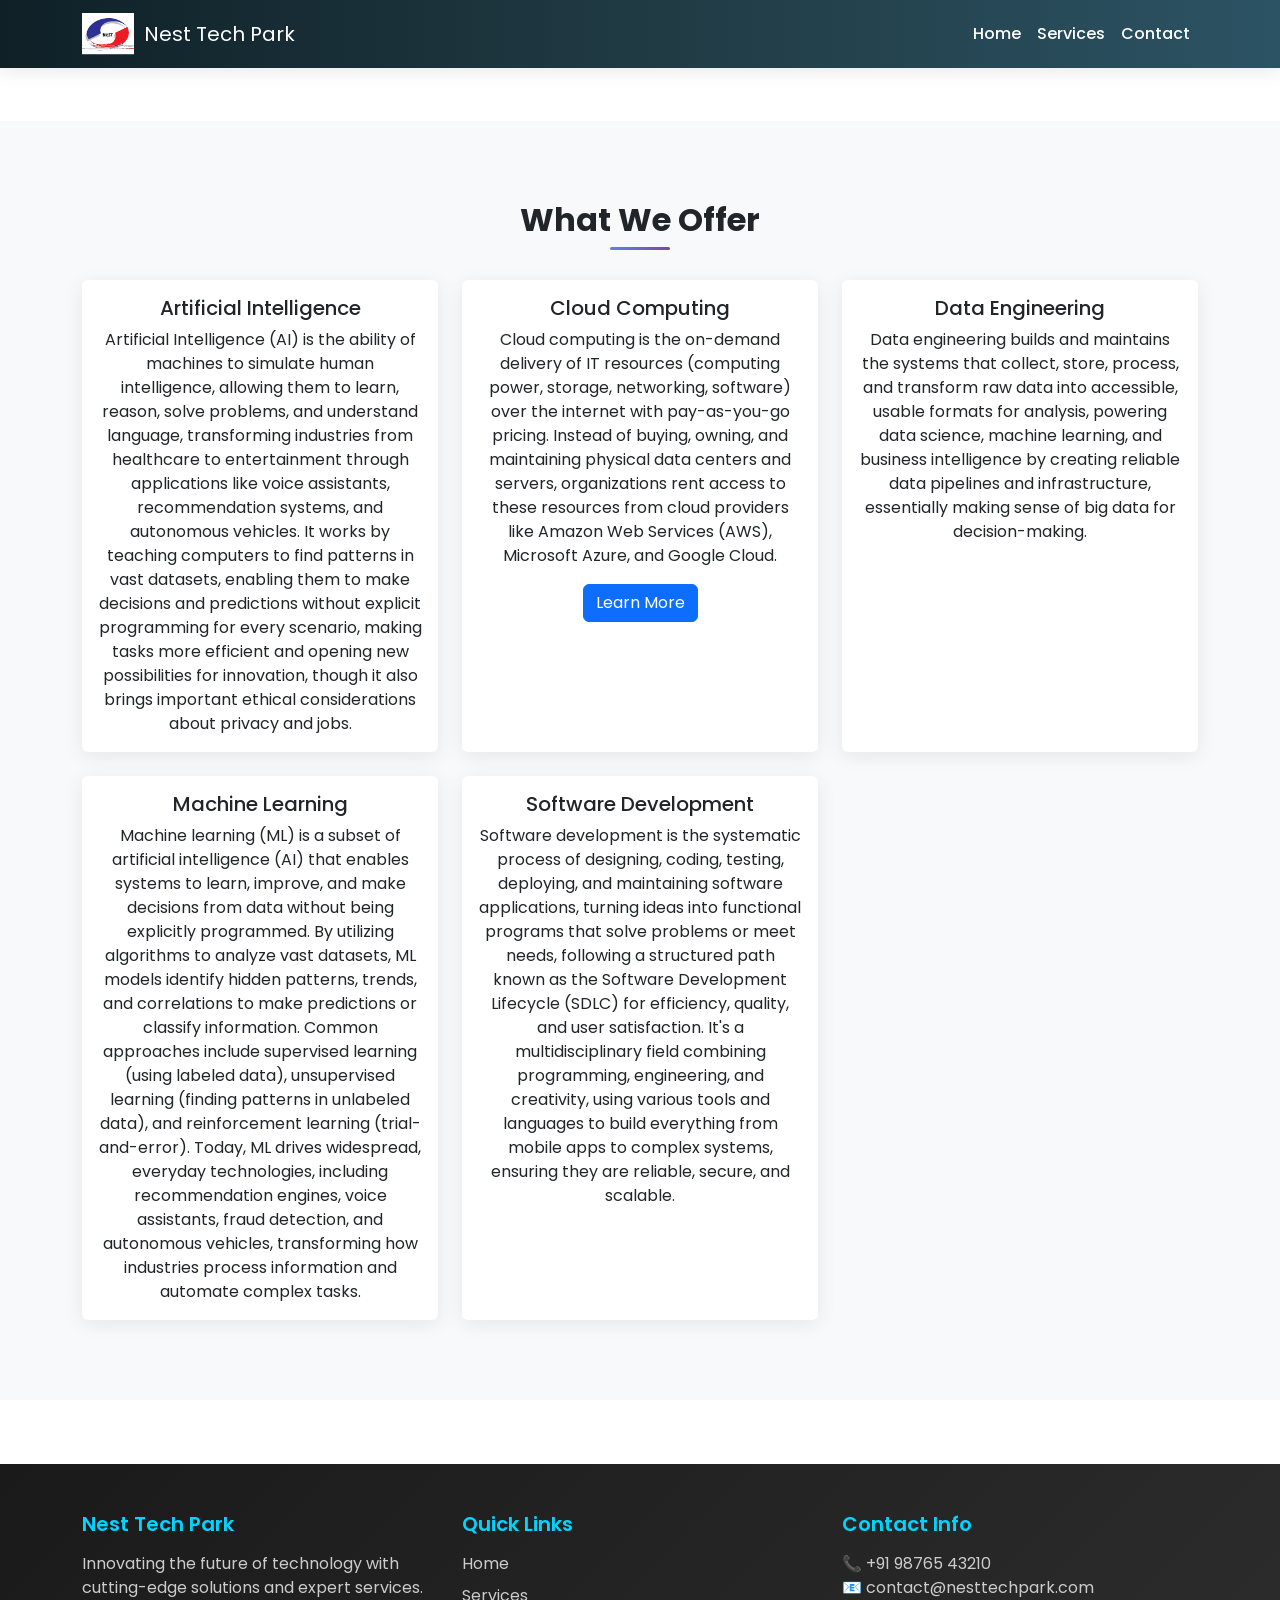
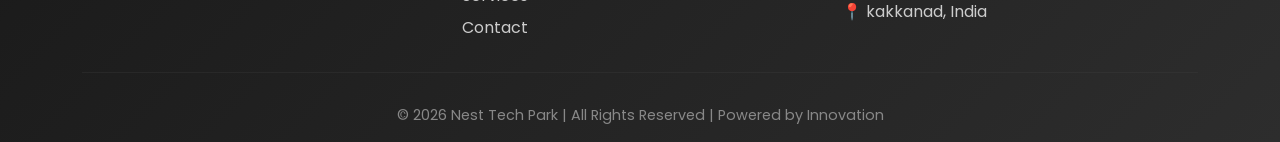
<file: index (2).html>
<!DOCTYPE html>
<html lang="en">
<head>
    <meta charset="UTF-8">
    <title>Services - Nest Tech Park</title>
    <meta name="viewport" content="width=device-width, initial-scale=1">

    <!-- Bootstrap -->
    <link href="https://cdn.jsdelivr.net/npm/bootstrap@5.3.2/dist/css/bootstrap.min.css" rel="stylesheet">

    <!-- Google Fonts -->
    <link href="https://fonts.googleapis.com/css2?family=Poppins:wght@300;400;600;700&display=swap" rel="stylesheet">

    <style>
        body {
            font-family: 'Poppins', sans-serif;
            scroll-behavior: smooth;
        }

        /* Navbar */
        .navbar {
            background: linear-gradient(90deg, #0f2027, #203a43, #2c5364);
            backdrop-filter: blur(10px);
            box-shadow: 0 2px 20px rgba(0,0,0,0.1);
        }

        .navbar-brand img {
            height: 42px;
            margin-right: 10px;
        }

        .nav-link {
            color: #fff !important;
            font-weight: 500;
            transition: color 0.3s;
        }

        .nav-link:hover {
            color: #00d4ff !important;
        }

        /* Sections */
        .section {
            padding: 80px 0;
        }

        .section-title {
            font-weight: 700;
            margin-bottom: 40px;
            text-align: center;
            position: relative;
        }

        .section-title::after {
            content: '';
            position: absolute;
            bottom: -10px;
            left: 50%;
            transform: translateX(-50%);
            width: 60px;
            height: 3px;
            background: linear-gradient(90deg, #667eea, #764ba2);
            border-radius: 2px;
        }

        /* Cards */
        .service-card {
            transition: all 0.3s cubic-bezier(0.4, 0, 0.2, 1);
            border: none;
            box-shadow: 0 4px 20px rgba(0,0,0,0.08);
            overflow: hidden;
        }

        .service-card:hover {
            transform: translateY(-10px) scale(1.02);
            box-shadow: 0 20px 40px rgba(0,0,0,0.15);
        }

        .service-card img {
            transition: transform 0.3s;
        }

        .service-card:hover img {
            transform: scale(1.1);
        }

        /* Footer */
        footer {
            background: linear-gradient(135deg, #1a1a1a 0%, #2d2d2d 100%);
            color: #fff;
            padding: 3rem 0 1rem;
            margin-top: 4rem;
        }

        footer h5 {
            color: #00d4ff;
            margin-bottom: 1rem;
            font-weight: 600;
        }

        footer p {
            color: #ccc;
            margin-bottom: 0.5rem;
        }

        .footer-links {
            display: flex;
            flex-direction: column;
            gap: 0.5rem;
        }

        .footer-links a {
            color: #ccc;
            text-decoration: none;
            transition: color 0.3s ease;
        }

        .footer-links a:hover {
            color: #00d4ff;
        }

        footer hr {
            margin: 2rem 0;
            border-color: #444;
        }

        footer .text-center p {
            color: #888;
            font-size: 0.9rem;
        }

        /* Animations */
        @keyframes fadeInUp {
            from {
                opacity: 0;
                transform: translateY(30px);
            }
            to {
                opacity: 1;
                transform: translateY(0);
            }
        }

        .fade-in-up {
            animation: fadeInUp 0.6s ease-out;
        }

        /* Responsive improvements */
        @media (max-width: 768px) {
            .hero-section {
                padding: 80px 0;
            }
        }
    </style>
</head>
<body>

<!-- NAVBAR -->
<nav class="navbar navbar-expand-lg navbar-dark fixed-top">
    <div class="container">
        <a class="navbar-brand d-flex align-items-center" href="index.html">
            <img src="[data-uri]" alt="Company Logo" class="logo">

            Nest Tech Park
        </a>

        <button class="navbar-toggler" data-bs-toggle="collapse" data-bs-target="#menu">
            <span class="navbar-toggler-icon"></span>
        </button>

        <div class="collapse navbar-collapse" id="menu">
            <ul class="navbar-nav ms-auto">
                <li class="nav-item"><a class="nav-link" href="index.html">Home</a></li>
                <li class="nav-item"><a class="nav-link" href="services.html">Services</a></li>
                <li class="nav-item"><a class="nav-link" href="index.html#contact">Contact</a></li>
            </ul>
        </div>
    </div>
</nav>

<!-- HERO SECTION -->
<section class="hero-section text-center text-white">
    <div class="container">
        <h1 class="display-4 fw-bold fade-in-up">Our Services</h1>
        <p class="lead fade-in-up">Innovative solutions tailored to your business needs</p>
    </div>
</section>

<!-- SERVICES SECTION -->
<section class="section bg-light">
    <div class="container">
        <h2 class="section-title">What We Offer</h2>
        <div class="row g-4">
            <div class="col-md-6 col-lg-4">
                <div class="service-card card h-100">
                    <div class="card-body text-center">
                        <h5 class="card-title">Artificial Intelligence</h5>
                        <p class="card-text">Artificial Intelligence (AI) is the ability of machines to simulate human intelligence, allowing them to learn, reason, solve problems, and understand language, transforming industries from healthcare to entertainment through applications like voice assistants, recommendation systems, and autonomous vehicles. It works by teaching computers to find patterns in vast datasets, enabling them to make decisions and predictions without explicit programming for every scenario, making tasks more efficient and opening new possibilities for innovation, though it also brings important ethical considerations about privacy and jobs.</p>
                    </div>
                </div>
            </div>
            <div class="col-md-6 col-lg-4">
                <div class="service-card card h-100">
                    <div class="card-body text-center">
                        <h5 class="card-title">Cloud Computing</h5>
                        <p class="card-text">Cloud computing is the on-demand delivery of IT resources (computing power, storage, networking, software) over the internet with pay-as-you-go pricing. Instead of buying, owning, and maintaining physical data centers and servers, organizations rent access to these resources from cloud providers like Amazon Web Services (AWS), Microsoft Azure, and Google Cloud.</p>
                        <a href="cloud_new.html" class="btn btn-primary">Learn More</a>
                    </div>
                </div>
            </div>
            <div class="col-md-6 col-lg-4">
                <div class="service-card card h-100">
                    <div class="card-body text-center">
                        <h5 class="card-title">Data Engineering</h5>
                        <p class="card-text">Data engineering builds and maintains the systems that collect, store, process, and transform raw data into accessible, usable formats for analysis, powering data science, machine learning, and business intelligence by creating reliable data pipelines and infrastructure, essentially making sense of big data for decision-making.</p>
                    </div>
                </div>
            </div>
            <div class="col-md-6 col-lg-4">
                <div class="service-card card h-100">
                    <div class="card-body text-center">
                        <h5 class="card-title">Machine Learning</h5>
                        <p class="card-text">Machine learning (ML) is a subset of artificial intelligence (AI) that enables systems to learn, improve, and make decisions from data without being explicitly programmed. By utilizing algorithms to analyze vast datasets, ML models identify hidden patterns, trends, and correlations to make predictions or classify information. Common approaches include supervised learning (using labeled data), unsupervised learning (finding patterns in unlabeled data), and reinforcement learning (trial-and-error). Today, ML drives widespread, everyday technologies, including recommendation engines, voice assistants, fraud detection, and autonomous vehicles, transforming how industries process information and automate complex tasks.</p>
                    </div>
                </div>
            </div>
            <div class="col-md-6 col-lg-4">
                <div class="service-card card h-100">
                    <div class="card-body text-center">
                        <h5 class="card-title">Software Development</h5>
                        <p class="card-text">Software development is the systematic process of designing, coding, testing, deploying, and maintaining software applications, turning ideas into functional programs that solve problems or meet needs, following a structured path known as the Software Development Lifecycle (SDLC) for efficiency, quality, and user satisfaction. It's a multidisciplinary field combining programming, engineering, and creativity, using various tools and languages to build everything from mobile apps to complex systems, ensuring they are reliable, secure, and scalable.</p>
                    </div>
                </div>
            </div>
        </div>
    </div>
</section>

<!-- FOOTER -->
<footer>
    <div class="container">
        <div class="row">
            <div class="col-md-4">
                <h5>Nest Tech Park</h5>
                <p>Innovating the future of technology with cutting-edge solutions and expert services.</p>
            </div>
            <div class="col-md-4">
                <h5>Quick Links</h5>
                <div class="footer-links">
                    <a href="index.html">Home</a>
                    <a href="services.html">Services</a>
                    <a href="index.html#contact">Contact</a>
                </div>
            </div>
            <div class="col-md-4">
                <h5>Contact Info</h5>
                <p>📞 +91 98765 43210<br>
                📧 contact@nesttechpark.com<br>
                📍 kakkanad, India</p>
            </div>
        </div>
        <hr style="border-color: #444;">
        <div class="text-center">
            <p class="mb-0">© 2026 Nest Tech Park | All Rights Reserved | Powered by Innovation</p>
        </div>
    </div>
</footer>

<script src="https://cdn.jsdelivr.net/npm/bootstrap@5.3.2/dist/js/bootstrap.bundle.min.js"></script>
</body>
</html>
</file>
